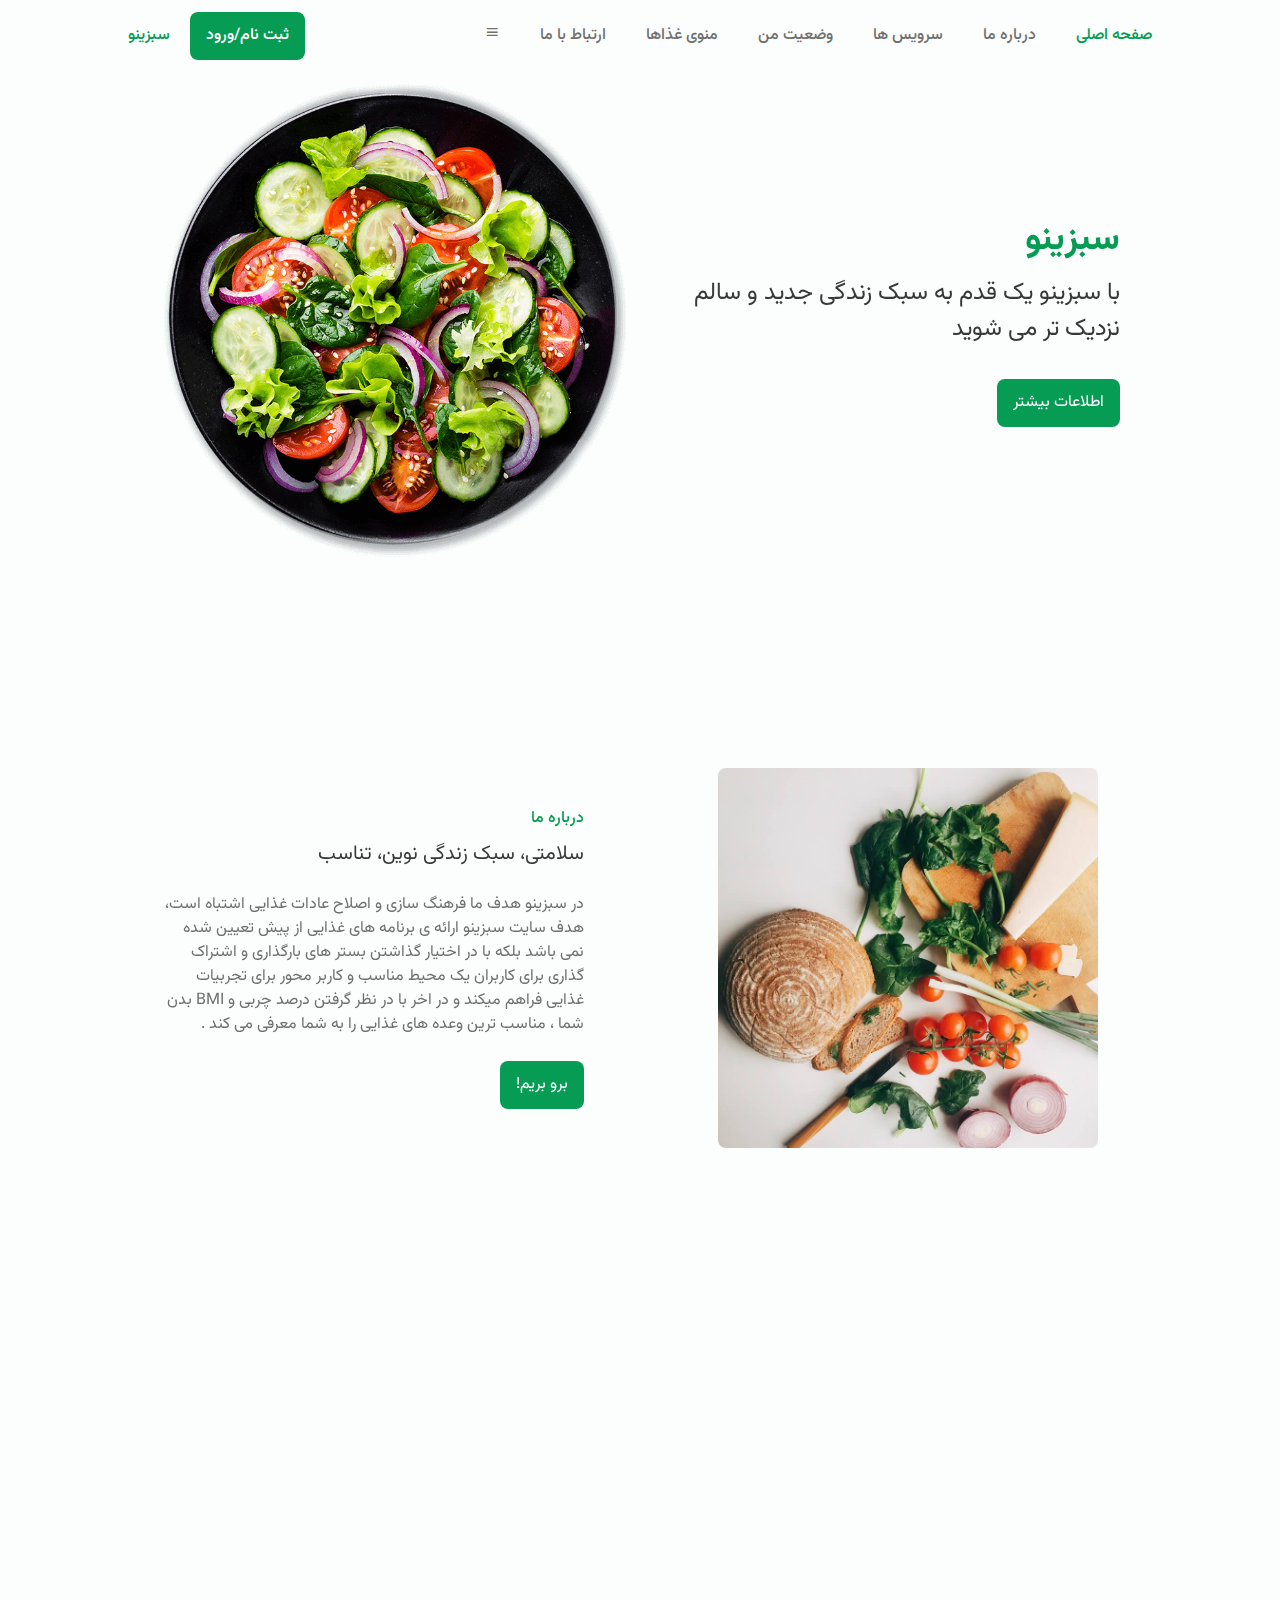
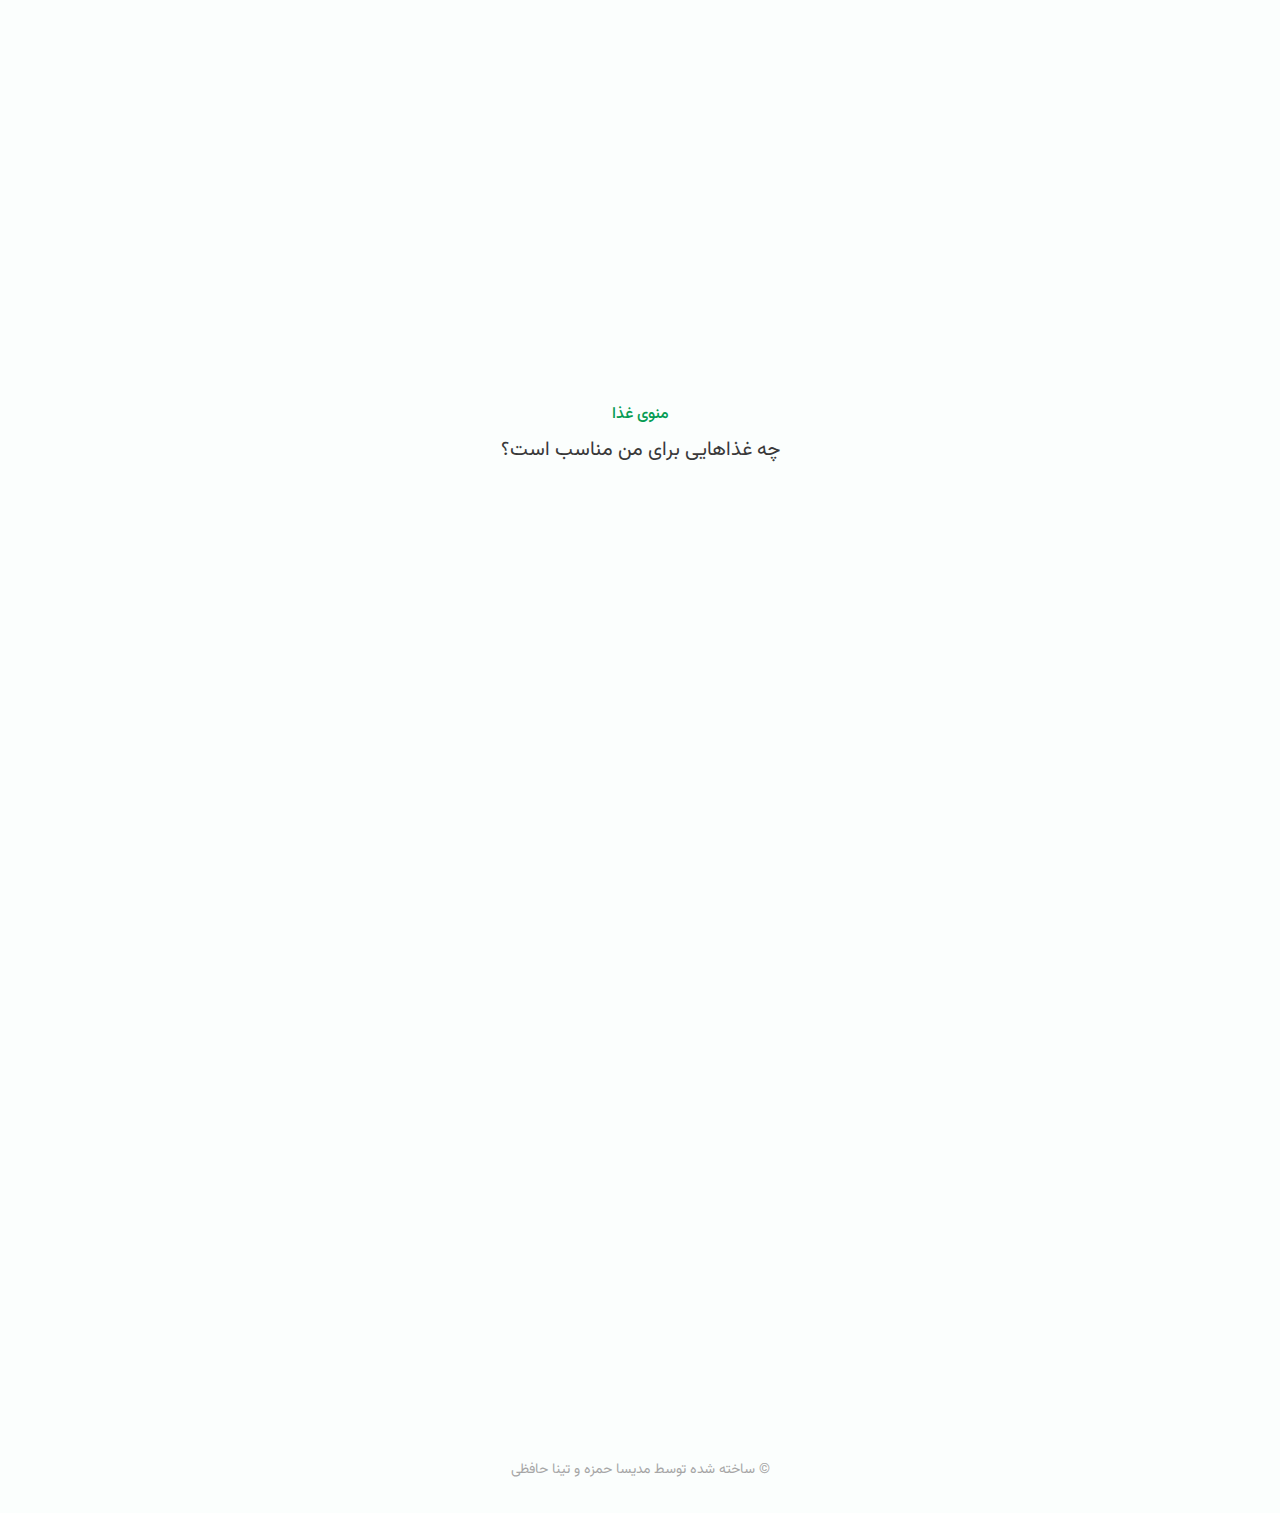
<file: index.html>
<!DOCTYPE html>
<html lang="en">

<head>
  <meta charset="UTF-8" />
  <meta name="viewport" content="width=device-width, initial-scale=1.0" />
  <link rel="icon" type="" href="./assets/img/favicon.png" />
  <!--========== TAILWIND CONNECTION ==========-->

  <script src="./assets/js/tailwind.js"></script>

  <!--========== BOX ICONS ==========-->
  <link href="./assets/css/boxicons.min.css" rel="stylesheet" />

  <!--========== CSS ==========-->
  <link rel="stylesheet" href="./assets/css/styles.css" />

  <title>Health Bank</title>
</head>

<body>
  <!--========== SCROLL TOP ==========-->
  <a href="#" class="scrolltop" id="scroll-top">
    <i class="bx bx-chevron-up scrolltop__icon"></i>
  </a>

  <!--========== HEADER ==========-->
  <header class="l-header" id="header">
    <nav class="nav bd-container">
      <div class="nav__menu" id="nav-menu">
        <ul class="nav__list">
          <li class="nav__item">
            <a href="./index.html" class="nav__link active-link">صفحه اصلی</a>
          </li>
          <li class="nav__item">
            <a href="#about" class="nav__link">درباره ما</a>
          </li>
          <li class="nav__item">
            <a href="#services" class="nav__link">سرویس ها</a>
          </li>
          <li class="nav__item">
            <a href="./user_status.html" class="nav__link">وضعیت من</a>
          </li>
          <li class="nav__item">
            <a href="#menu" class="nav__link">منوی غذاها</a>
          </li>
          <li class="nav__item">
            <a href="#contact" class="nav__link">ارتباط با ما</a>
          </li>

          <li><i class="bx bx-moon change-theme" id="theme-button"></i></li>
        </ul>
      </div>

      <div class="nav__toggle" id="nav-toggle">
        <i class="bx bx-menu"></i>
      </div>
      <div class="flex items-center">
        <a href="./signup.html" class="nav__link button hover:text-white scale-75 lg:scale-100">ثبت نام/ورود</a>
        <a href="#" class="nav__logo  lg:mr-5">سبزینو</a>

      </div>
    </nav>
  </header>

  <main class="l-main">
    <!--========== HOME ==========-->
    <section class="home" id="home">
      <div class="home__container bd-container bd-grid">
        <div class="home__data">
          <h1 class="home__title font-bold">سبزینو</h1>
          <h2 class="home__subtitle">
            با سبزینو یک قدم به سبک زندگی جدید و سالم نزدیک تر می شوید
          </h2>
          <a href="#about" class="button">اطلاعات بیشتر</a>
        </div>

        <img src="assets/img/home.png" alt="" class="home__img" />
      </div>
    </section>

    <!--========== ABOUT ==========-->
    <section class="about section bd-container" id="about">
      <div class="about__container bd-grid">
        <div class="about__data">
          <span class="section-subtitle about__initial">درباره ما</span>
          <h2 class="section-title about__initial">
            سلامتی، سبک زندگی نوین، تناسب
          </h2>
          <p class="about__description">
            در سبزینو هدف ما فرهنگ سازی و اصلاح عادات غذایی اشتباه است، هدف
            سایت سبزینو ارائه ی برنامه های غذایی از پیش تعیین شده نمی باشد
            بلکه با در اختیار گذاشتن بستر های بارگذاری و اشتراک گذاری برای
            کاربران یک محیط مناسب و کاربر محور برای تجربیات غذایی فراهم میکند
            و در اخر با در نظر گرفتن درصد چربی و BMI بدن شما ، مناسب ترین وعده
            های غذایی را به شما معرفی می کند .
          </p>
          <a href="#services" class="button">برو بریم!</a>
        </div>

        <img src="assets/img/about.jpg" alt="" class="about__img" />
      </div>
    </section>

    <!--========== SERVICES ==========-->
    <section class="services section bd-container services__container services__content" id="services">
      <span class="section-subtitle">محاسبه رایگان BMI و درصد چربی بدن شما</span>
      <!--========== BMI FORM ==========-->

      <h2 class="section-title mt-7">BMI بدن من چقدر است؟</h2>
      <div>
        <form action="" class="border border-green-600 p-7 rounded-lg">
          <div class="grid grid-cols-1 sm:grid-cols-3 gap-3">
            <div>
              <input class="border border-green-600 w-full rounded-lg p-3" type="number" placeholder="وزن شما(kg) :" />
            </div>
            <div>
              <input class="border border-green-600 w-full rounded-lg p-3" type="number" placeholder="قد شما (cm) :" />
            </div>

            <button class="button flex justify-center !items-center" type="submit" disabled>محاسبه</button>
          </div>
          <p class="text-center mt-4">برای مشاهده وارد حساب خود شوید</p>

        </form>
      </div>
      <!--========== FAT PERCEMT ==========-->

      <h2 class="section-title mt-7">درصد چربی بدن من چقدر است؟</h2>
      <div>
        <form action="" class="border border-green-600 p-7 rounded-lg">
          <div class="grid grid-cols-1 sm:grid-cols-3 gap-3">
            <div>
              <select name="" id="" class="border border-green-600 text-gray-400 w-full bg-white rounded-lg p-3">
                <option value="value" selected disabled hidden>جنسیت</option>
                <option value="خانم">خانم</option>
                <option value="آقا">آقا</option>
              </select>
            </div>
            <div>
              <input class="border border-green-600 w-full rounded-lg p-3" type="number" placeholder="سن شما :" />
            </div>

            <button class="button flex justify-center !items-center" type="submit" disabled>محاسبه</button>
          </div>
          <p class="text-center mt-4">برای مشاهده وارد حساب خود شوید</p>

        </form>
      </div>
    </section>

    <!--========== MENU ==========-->
    <section class="menu section bd-container" id="menu">
      <span class="section-subtitle">منوی غذا</span>
      <h2 class="section-title">چه غذاهایی برای من مناسب است؟</h2>

      <div class="menu__container bd-grid">
        <div class="menu__content">
          <img src="assets/img/plate1.png" alt="" class="menu__img" />
          <h3 class="menu__name">سالاد کبابی</h3>
          <span class="menu__detail">سینه مرغ،کاهو،... بیشتر</span>
          <span class="menu__preci">کالری : 350</span>
          <a href="#" class="button menu__button"><i class="bx bx-plus"></i></a>
        </div>

        <div class="menu__content">
          <img src="assets/img/plate2.png" alt="" class="menu__img" />
          <h3 class="menu__name">سالاد سالمون</h3>
          <span class="menu__detail">ماهی سالمون، کام پیچ، قارچ...بیشتر</span>
          <span class="menu__preci">کالری : 230</span>
          <a href="#" class="button menu__button"><i class="bx bx-plus"></i></a>
        </div>

        <div class="menu__content">
          <img src="assets/img/plate3.png" alt="" class="menu__img" />
          <h3 class="menu__name">سالاد اسپانیایی</h3>
          <span class="menu__detail">قارچ گریل شده، سس سویا، پیاز...بیشتر</span>
          <span class="menu__preci">کالری : 250</span>
          <a href="#" class="button menu__button"><i class="bx bx-plus"></i></a>
        </div>
      </div>
    </section>

    <!--========== CONTACT US ==========-->
    <section class="contact section bd-container" id="contact">
      <div class="contact__container bd-grid">
        <div class="contact__data">
          <span class="section-subtitle contact__initial">با ما در ارتباط باشید</span>
          <h2 class="section-title contact__initial !mb-2">تماس با ما</h2>
          <p class="contact__description">
            شما میتوانید با درج نظرات و پیشنهادات خود موجب ارتقای کیفیت تیم
            سبزینو شوید .
          </p>
        </div>

        <div class="contact__button">
          <a href="#" class="button !items-end">ارسال پیام</a>
        </div>
      </div>
    </section>
  </main>

  <!--========== FOOTER ==========-->
  <footer class="footer section bd-container">
    <div class="footer__container bd-grid">
      <div class="footer__content">
        <a href="#" class="footer__logo">سبزینو</a>
        <span class="footer__description">پروژه پایانی</span>
        <div>
          <a href="#" class="footer__social"><i class="bx bxl-facebook"></i></a>
          <a href="#" class="footer__social"><i class="bx bxl-instagram"></i></a>
          <a href="#" class="footer__social"><i class="bx bxl-twitter"></i></a>
        </div>
      </div>

      <div class="footer__content">
        <h3 class="footer__title">سرویس ها</h3>
        <ul>
          <li><a href="#" class="footer__link">نظرات</a></li>
          <li><a href="#" class="footer__link">کالری ها</a></li>
          <li><a href="#" class="footer__link">غذاهای مضر</a></li>
          <li><a href="#" class="footer__link">شخصی سازی پیشرفته</a></li>
        </ul>
      </div>

      <div class="footer__content">
        <h3 class="footer__title">اطلاعات</h3>
        <ul>
          <li><a href="#" class="footer__link">رویداد ها</a></li>
          <li><a href="#" class="footer__link">درباره ما</a></li>
          <li><a href="#" class="footer__link">اعتماد و امنیت</a></li>
          <li><a href="#" class="footer__link">همکاری با ما</a></li>
        </ul>
      </div>

      <div class="footer__content">
        <h3 class="footer__title">آدرس</h3>
        <ul>
          <li>ایران، تهران</li>
          <li>خانی آباد، دانشگاه شریعتی</li>
          <li>999 - 888 - 777</li>
          <li>Shariaty@gmail.com</li>
        </ul>
      </div>
    </div>

    <p class="footer__copy">&#169; ساخته شده توسط مدیسا حمزه و تینا حافظی</p>
  </footer>

  <!--========== SCROLL REVEAL ==========-->
  <script src="./assets/js/scrollreveal.js"></script>

  <!--========== MAIN JS ==========-->
  <script src="assets/js/main.js"></script>
</body>

</html>
</file>
<file: assets/css/styles.css>
/*===== GOOGLE FONTS =====*/
@import url("https://fonts.googleapis.com/css2?family=Vazirmatn:wght@100..900&display=swap");
/*===== VARIABLES CSS =====*/
:root {
  --header-height: 3rem;

  /*========== Colors ==========*/
  --first-color: #069c54;
  --first-color-alt: #048654;
  --title-color: #393939;
  --text-color: #707070;
  --text-color-light: #a6a6a6;
  --body-color: #fbfefd;
  --container-color: #ffffff;

  /*========== Font and typography ==========*/
  --body-font: "Vazirmatn", sans-serif;
  --biggest-font-size: 2.25rem;
  --h1-font-size: 1.5rem;
  --h2-font-size: 1.25rem;
  --h3-font-size: 1rem;
  --normal-font-size: 0.938rem;
  --small-font-size: 0.813rem;
  --smaller-font-size: 0.75rem;

  /*========== Font weight ==========*/
  --font-medium: 500;
  --font-semi-bold: 600;

  /*========== Margenes ==========*/
  --mb-1: 0.5rem;
  --mb-2: 1rem;
  --mb-3: 1.5rem;
  --mb-4: 2rem;
  --mb-5: 2.5rem;
  --mb-6: 3rem;

  /*========== z index ==========*/
  --z-tooltip: 10;
  --z-fixed: 100;
}

@media screen and (min-width: 768px) {
  :root {
    --biggest-font-size: 4rem;
    --h1-font-size: 2.25rem;
    --h2-font-size: 1.5rem;
    --h3-font-size: 1.25rem;
    --normal-font-size: 1rem;
    --small-font-size: 0.875rem;
    --smaller-font-size: 0.813rem;
  }
}

/*========== BASE ==========*/
*,
::before,
::after {
  box-sizing: border-box;
}

html {
  scroll-behavior: smooth;
}

/*========== Variables Dark theme ==========*/
body.dark-theme {
  --title-color: #f1f3f2;
  --text-color: #c7d1cc;
  --body-color: #1d2521;
  --container-color: #27302c;

}

/*========== Button Dark/Light ==========*/
.change-theme {
  position: absolute;
  right: 1rem;
  top: 1.8rem;
  color: var(--text-color);
  font-size: 1rem;
  cursor: pointer;
}

body {
  margin: var(--header-height) 0 0 0;
  font-family: var(--body-font);
  font-size: var(--normal-font-size);
  background-color: var(--body-color);
  color: var(--text-color);
  line-height: 1.6;
  direction: rtl;
}

h1,
h2,
h3,
p,
ul {
  margin: 0;
}

ul {
  padding: 0;
  list-style: none;
}

a {
  text-decoration: none;
}

img {
  max-width: 100%;
  height: auto;
}

/*========== CLASS CSS ==========*/
.section {
  padding: 4rem 0 2rem;
}

.section-title,
.section-subtitle {
  text-align: center;
}

.section-title {
  font-size: var(--h3-font-size);
  color: var(--title-color);
  margin-bottom: var(--mb-3);
}

.section-subtitle {
  display: block;
  color: var(--first-color);
  font-weight: var(--font-medium);
  margin-bottom: var(--mb-1);
}

/*========== LAYOUT ==========*/
.bd-container {
  max-width: 960px;
  width: calc(100% - 2rem);
  margin-left: var(--mb-2);
  margin-right: var(--mb-2);
}

.bd-grid {
  display: grid;
  gap: 1.5rem;
}

.l-header {
  width: 100%;
  position: fixed;
  top: 0;
  left: 0;
  z-index: var(--z-fixed);
  background-color: var(--body-color);
}

/*========== NAV ==========*/
.nav {
  max-width: 1024px;
  height: var(--header-height);
  display: flex;
  justify-content: space-between;
  align-items: center;
}

@media screen and (max-width: 768px) {
  .nav__menu {
    position: fixed;
    top: -100%;
    left: 0;
    width: 100%;
    padding: 1.5rem 0 1rem;
    text-align: center;
    background-color: var(--body-color);
    transition: 0.4s;
    box-shadow: 0 4px 4px rgba(0, 0, 0, 0.1);
    border-radius: 0 0 1rem 1rem;
    z-index: var(--z-fixed);
  }
}

.nav__item {
  margin-bottom: var(--mb-2);
}

.nav__link,
.nav__toggle {
  color: var(--text-color);
  font-weight: var(--font-medium);
}

.nav__logo {
  color: var(--first-color);
  font-weight: var(--font-medium);

}

.nav__link {
  transition: 0.3s;
}

.nav__link:hover {
  color: var(--first-color);
}

.nav__toggle {
  font-size: 1.3rem;
  cursor: pointer;
}

/* Show menu */
.show-menu {
  top: var(--header-height);
}

/* Active menu */
.active-link {
  color: var(--first-color);
}

/* Change background header */
.scroll-header {
  box-shadow: 0 2px 4px rgba(0, 0, 0, 0.1);
}

/* Scroll top */
.scrolltop {
  position: fixed;
  right: 1rem;
  bottom: -20%;
  display: flex;
  justify-content: center;
  align-items: center;
  padding: 0.3rem;
  background: rgba(6, 156, 84, 0.5);
  border-radius: 0.4rem;
  z-index: var(--z-tooltip);
  transition: 0.4s;
  visibility: hidden;
}

.scrolltop:hover {
  background-color: var(--first-color-alt);
}

.scrolltop__icon {
  font-size: 1.8rem;
  color: var(--body-color);
}

/* Show scrolltop */
.show-scroll {
  visibility: visible;
  bottom: 1.5rem;
}

/*========== HOME ==========*/
.home__container {
  height: calc(140vh - var(--header-height));
  align-content: center;
}

.home__title {
  font-size: var(--h1-font-size);
  color: var(--first-color);
  margin-bottom: var(--mb-1);
}

.home__subtitle {
  font-size: var(--h2-font-size);
  color: var(--title-color);
  margin-bottom: var(--mb-4);
}

.home__img {
  width: 300px;
  justify-self: center;
}

/*========== BUTTONS ==========*/
.button {
  display: inline-block;
  background-color: var(--first-color);
  color: #fff;
  padding: 0.75rem 1rem;
  border-radius: 0.5rem;
  transition: 0.3s;
}

.button:hover {
  background-color: var(--first-color-alt);
}

/*========== ABOUT ==========*/
.about__data {
  text-align: center;
}

.about__description {
  margin-bottom: var(--mb-3);
}

.about__img {
  width: 280px;
  border-radius: 0.5rem;
  justify-self: center;
}

/*========== SERVICES ==========*/
.services__container {
  row-gap: 2.5rem;
  grid-template-columns: repeat(auto-fit, minmax(220px, 1fr));
}

.services__content {
  text-align: center;
}

.services__img {
  width: 64px;
  height: 64px;
  fill: var(--first-color);
  margin-bottom: var(--mb-2);
}

.services__title {
  font-size: var(--h3-font-size);
  color: var(--title-color);
  margin-bottom: var(--mb-1);
}

.services__description {
  padding: 0 1.5rem;
}

/*========== MENU ==========*/
.menu__container {
  grid-template-columns: repeat(2, 1fr);
  justify-content: center;
}

.menu__content {
  position: relative;
  display: flex;
  flex-direction: column;
  background-color: var(--container-color);
  border-radius: 0.5rem;
  box-shadow: 0 2px 4px rgba(3, 74, 40, 0.15);
  padding: 0.75rem;
}

.menu__img {
  width: 100px;
  align-self: center;
  margin-bottom: var(--mb-2);
}

.menu__name,
.menu__preci {
  font-weight: var(--font-semi-bold);
  color: var(--title-color);
}

.menu__name {
  font-size: var(--normal-font-size);
}

.menu__detail,
.menu__preci {
  font-size: var(--small-font-size);
}

.menu__detail {
  margin-bottom: var(--mb-1);
}

.menu__button {
  position: absolute;
  top: 0;
  right: 0;
  display: flex;
  padding: 0.625rem 0.813rem;
  border-radius: 0.5rem 0 0.5rem 0;
}

/*========== APP ==========*/
.app__data {
  text-align: center;
}

.app__description {
  margin-bottom: var(--mb-5);
}

.app__stores {
  margin-bottom: var(--mb-4);
}

.app__store {
  width: 120px;
  margin: 0 var(--mb-1);
}

.app__img {
  width: 230px;
  justify-self: center;
}

/*========== CONTACT ==========*/
.contact__container {
  text-align: center;
}

.contact__description {
  margin-bottom: var(--mb-1);
}

/*========== FOOTER ==========*/
.footer__container {
  grid-template-columns: repeat(auto-fit, minmax(220px, 1fr));
  row-gap: 2rem;
}

.footer__logo {
  font-size: var(--h3-font-size);
  color: var(--first-color);
  font-weight: var(--font-semi-bold);
}

.footer__description {
  display: block;
  font-size: var(--small-font-size);
  margin: 0.25rem 0 var(--mb-3);
}

.footer__social {
  font-size: 1.5rem;
  color: var(--title-color);
  margin-right: var(--mb-2);
}

.footer__title {
  font-size: var(--h2-font-size);
  color: var(--title-color);
  margin-bottom: var(--mb-2);
}

.footer__link {
  display: inline-block;
  color: var(--text-color);
  margin-bottom: var(--mb-1);
}

.footer__link:hover {
  color: var(--first-color);
}

.footer__copy {
  text-align: center;
  font-size: var(--small-font-size);
  color: var(--text-color-light);
  margin-top: 3.5rem;
}

/*========== MEDIA QUERIES ==========*/
@media screen and (min-width: 576px) {
  .home__container,
  .about__container,
  .app__container {
    grid-template-columns: repeat(2, 1fr);
    align-items: center;
  }

  .about__data,
  .about__initial,
  .app__data,
  .app__initial,
  .contact__container,
  .contact__initial {
    text-align: initial;
  }

  .about__img,
  .app__img {
    width: 380px;
    order: -1;
  }

  .contact__container {
    grid-template-columns: 1.75fr 1fr;
    align-items: end;
  }
  .contact__button {
    justify-self: center;
  }
}

@media screen and (min-width: 768px) {
  body {
    margin: 0;
  }

  .section {
    padding-top: 8rem;
  }

  .nav {
    height: calc(var(--header-height) + 1.5rem);
  }
  .nav__list {
    display: flex;
  }
  .nav__item {
    margin-left: var(--mb-5);
    margin-bottom: 0;
  }
  .nav__toggle {
    display: none;
  }

  .change-theme {
    position: initial;
    margin-left: var(--mb-2);
  }

  .home__container {
    height: 100vh;
    justify-items: center;
  }

  .services__container,
  .menu__container {
    margin-top: var(--mb-6);
  }

  .menu__container {
    grid-template-columns: repeat(3, 210px);
    column-gap: 4rem;
  }
  .menu__content {
    padding: 1.5rem;
  }
  .menu__img {
    width: 130px;
  }

  .app__store {
    margin: 0 var(--mb-1) 0 0;
  }
}

@media screen and (min-width: 960px) {
  .bd-container {
    margin-left: auto;
    margin-right: auto;
  }

  .home__img {
    width: 500px;
  }

  .about__container,
  .app__container {
    column-gap: 7rem;
  }
}

/* For tall screens on mobiles y desktop*/
@media screen and (min-height: 721px) {
  .home__container {
    height: 640px;
  }
}
</file>
